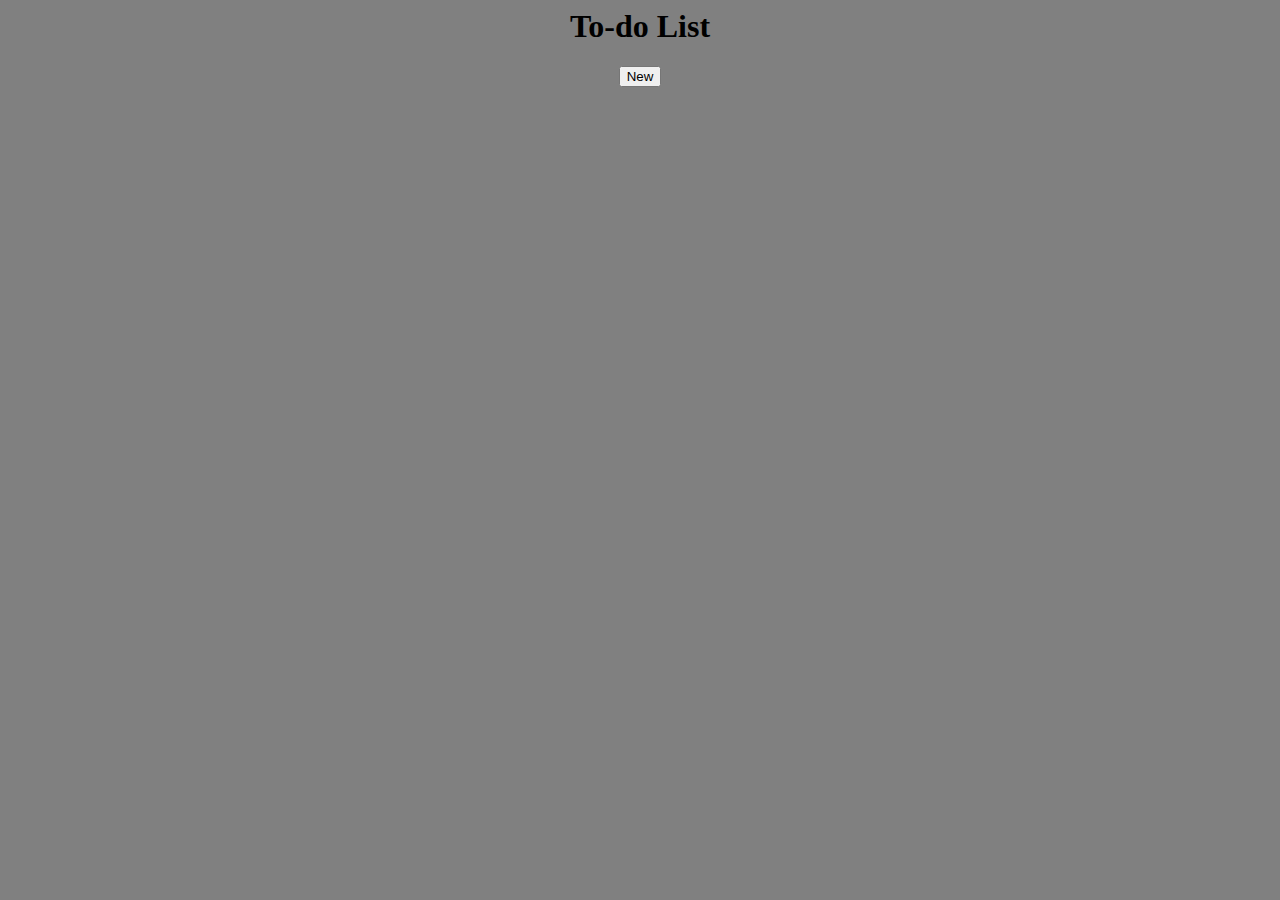
<file: day09/ex02/index.html>
<html>

<head>
	<title>To-do List</title>
	<script src="todo.js"></script>
</head>

<body style="text-align: center; background-color: grey;">
	<div class="todos">
		<h1>To-do List</h1>
		<div id="ft_list"></div>
		<button id="new">New</button>
	</div>
</body>

</html>
</file>
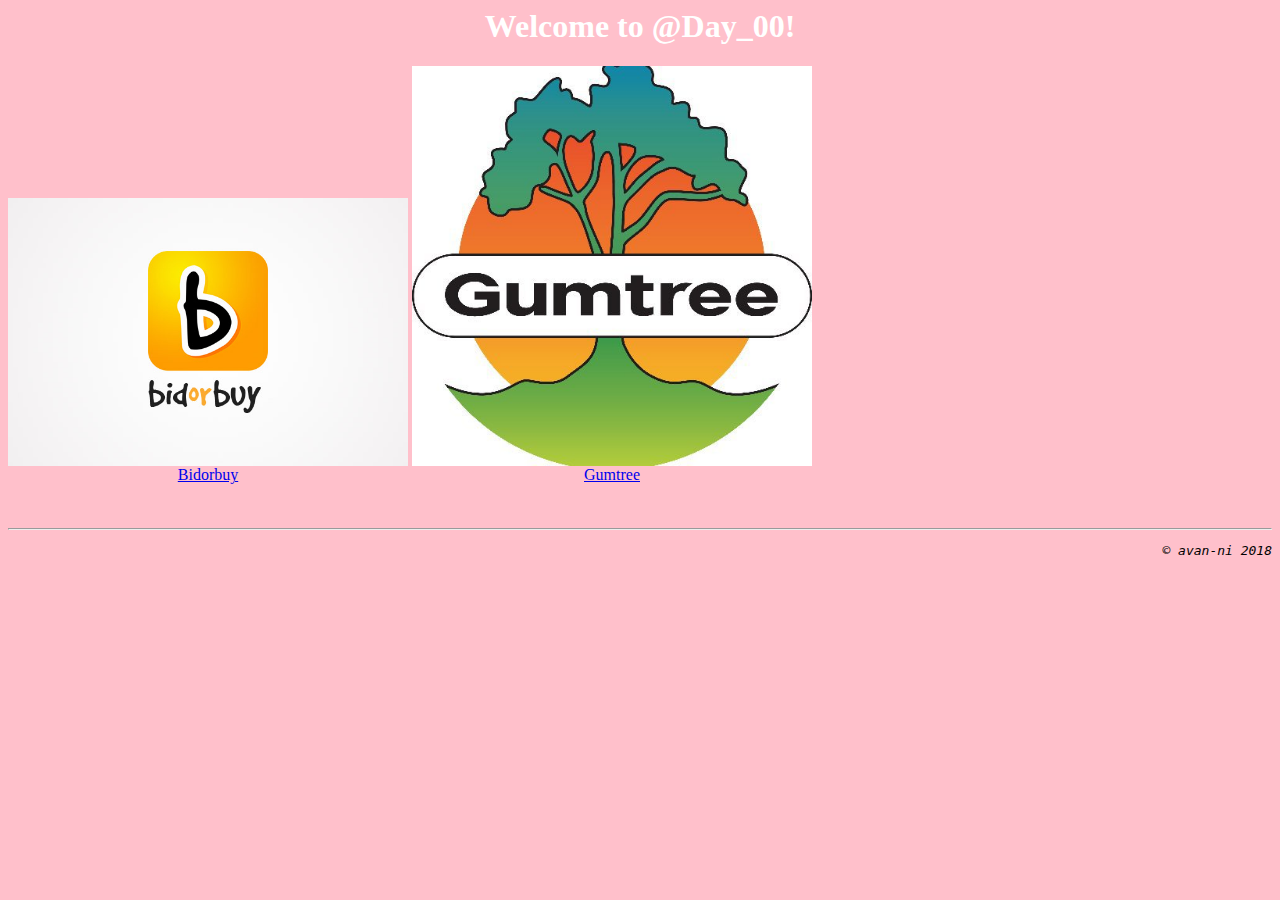
<file: day00/ex00/basics.html>
<html>

<head>
	<title>Basics</title>
	<style>
	body	{background-color:rgb(255, 192, 203)}
	h1		{color:white; text-align: center}
	img		{width: 400px;}
	div		{text-align: center; display: inline-block;}
	</style>
</head>

<body>

	<h1>Welcome to @Day_00!</h1>

	<div>
		<img src="bidorbuy.jpg">
		<br />
		<a href="http://www.bidorbuy.co.za/" target="_blank">Bidorbuy</a>
	</div>

	<div>
		<img src="gumtree.jpg">
		<br />
		<a href="http://www.gumtree.co.za/" target="_blank">Gumtree</a>
	</div>

	<br />
	<br />
	<br />
	<hr>
	<p style="text-align: right; font-family: monospace; font-style: italic">© avan-ni 2018</p>
</body>

</html>
</file>
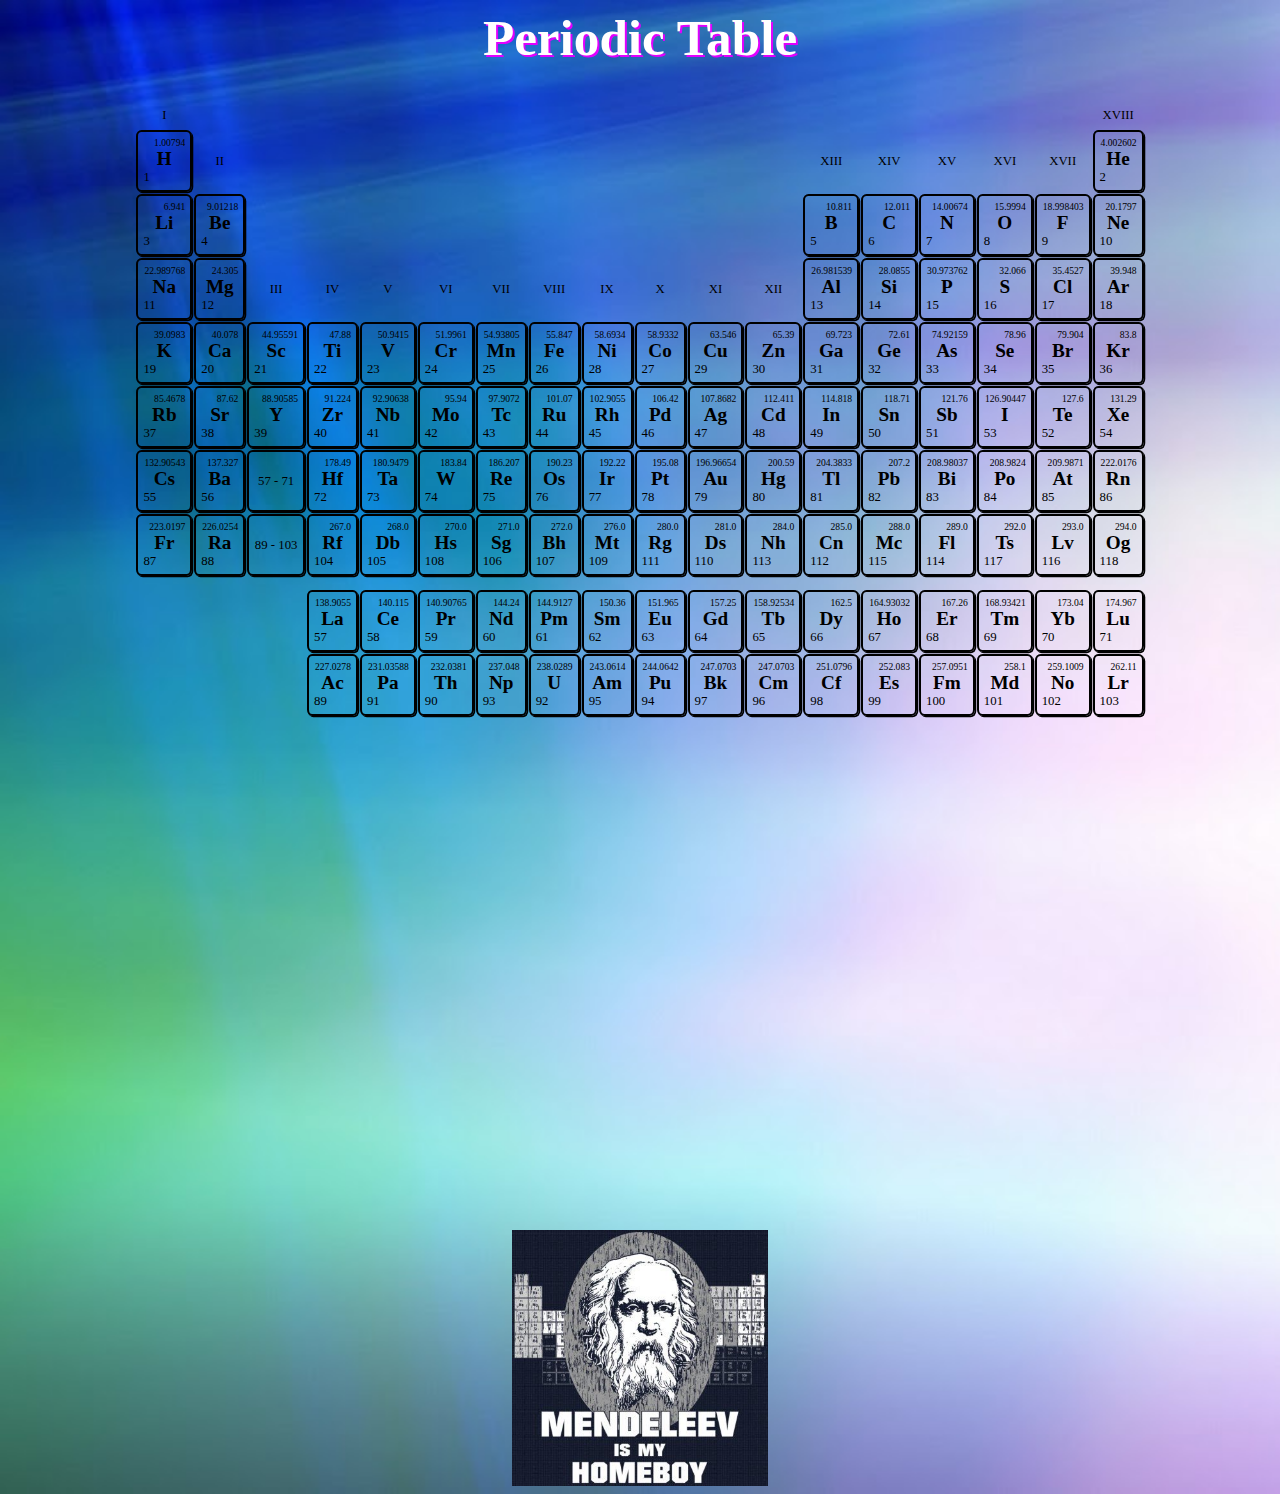
<file: day00/ex01/mendeleiev.html>
<html>

<head>
	<title>Periodic Table</title>
	<style>
		body {
			background-image: url("hd.jpg");
			background-size: cover;
		}

		h1 {
			color: white;
			text-align: center;
			font-size: 4vw;
			text-shadow: 2px 2px #e100ff;
		}

		.mass {
			text-align: right;
			padding: 0;
			margin: auto;
			font-size: 0.75vw;
		}

		.symbol {
			text-align: center;
			font-size: 1.5vw;
			padding: 0;
			margin: auto;
			font-weight: bold;
		}

		.number {
			text-align: left;
			padding: 0;
			margin: auto;
			font-size: 1vw;
		}

		.blank {
			border: 0;
			text-align: center;
			margin: auto;
			font-size: 1vw;
			box-shadow: none;
		}

		.holder {
			font-size: 1vw;
			text-align: center;
		}

		.col {
			border: 0;
			text-align: center;
			margin: auto;
			font-size: 1vw;
			box-shadow: none;

		}

		td {
			border: 2px solid black;
			margin: auto;
			height: 1vh;
			border-radius: 10%;
			box-shadow: 0.1vw 0.1vw;
			padding: 5px;
		}

		tr {}

		table {
			width: 80%;
			margin: auto;
			padding-bottom: 40vw;
		}

		p {
			padding: 0;
		}
	</style>
</head>

<body>

	<h1>Periodic Table</h1>
	<table>
		<tr>
			<td class="col">
				<p>I</p>
			</td>
			<td class="blank">
				<p></p>
			</td>
			<td class="blank">
				<p></p>
			</td>
			<td class="blank">
				<p></p>
			</td>
			<td class="blank">
				<p></p>
			</td>
			<td class="blank">
				<p></p>
			</td>
			<td class="blank">
				<p></p>
			</td>
			<td class="blank">
				<p></p>
			</td>
			<td class="blank">
				<p></p>
			</td>
			<td class="blank">
				<p></p>
			</td>
			<td class="blank">
				<p></p>
			</td>
			<td class="blank">
				<p></p>
			</td>
			<td class="blank">
				<p></p>
			</td>
			<td class="blank">
				<p></p>
			</td>
			<td class="blank">
				<p></p>
			</td>
			<td class="blank">
				<p></p>
			</td>
			<td class="blank">
				<p></p>
			</td>
			<td class="col">
				<p>XVIII</p>
			</td>
		</tr>
		<tr>
			<td>
				<p class="mass">1.00794</p>
				<p class="symbol">H</p>
				<p class="number">1</p>
			</td>
			<td class="col">
				<p>II</p>
			</td>
			<td class="blank">
				<p></p>
			</td>
			<td class="blank">
				<p></p>
			</td>
			<td class="blank">
				<p></p>
			</td>
			<td class="blank">
				<p></p>
			</td>
			<td class="blank">
				<p></p>
			</td>
			<td class="blank">
				<p></p>
			</td>
			<td class="blank">
				<p></p>
			</td>
			<td class="blank">
				<p></p>
			</td>
			<td class="blank">
				<p></p>
			</td>
			<td class="blank">
				<p></p>
			</td>
			<td class="col">
				<p>XIII</p>
			</td>
			<td class="col">
				<p>XIV</p>
			</td>
			<td class="col">
				<p>XV</p>
			</td>
			<td class="col">
				<p>XVI</p>
			</td>
			<td class="col">
				<p>XVII</p>
			</td>
			<td>
				<p class="mass">4.002602</p>
				<p class="symbol">He</p>
				<p class="number">2</p>
			</td>
		</tr>
		<tr>
			<td>
				<p class="mass">6.941</p>
				<p class="symbol">Li</p>
				<p class="number">3</p>
			</td>
			<td>
				<p class="mass">9.01218</p>
				<p class="symbol">Be</p>
				<p class="number">4</p>
			</td>
			<td class="blank">
				<p></p>
			</td>
			<td class="blank">
				<p></p>
			</td>
			<td class="blank">
				<p></p>
			</td>
			<td class="blank">
				<p></p>
			</td>
			<td class="blank">
				<p></p>
			</td>
			<td class="blank">
				<p></p>
			</td>
			<td class="blank">
				<p></p>
			</td>
			<td class="blank">
				<p></p>
			</td>
			<td class="blank">
				<p></p>
			</td>
			<td class="blank">
				<p></p>
			</td>
			<td>
				<p class="mass">10.811</p>
				<p class="symbol">B</p>
				<p class="number">5</p>
			</td>
			<td>
				<p class="mass">12.011</p>
				<p class="symbol">C</p>
				<p class="number">6</p>
			</td>
			<td>
				<p class="mass">14.00674</p>
				<p class="symbol">N</p>
				<p class="number">7</p>
			</td>
			<td>
				<p class="mass">15.9994</p>
				<p class="symbol">O</p>
				<p class="number">8</p>
			</td>
			<td>
				<p class="mass">18.998403</p>
				<p class="symbol">F</p>
				<p class="number">9</p>
			</td>
			<td>
				<p class="mass">20.1797</p>
				<p class="symbol">Ne</p>
				<p class="number">10</p>
			</td>
		</tr>
		<tr>
			<td>
				<p class="mass">22.989768</p>
				<p class="symbol">Na</p>
				<p class="number">11</p>
			</td>
			<td>
				<p class="mass">24.305</p>
				<p class="symbol">Mg</p>
				<p class="number">12</p>
			</td>
			<td class="col">
				<p>III</p>
			</td>
			<td class="col">
				<p>IV</p>
			</td>
			<td class="col">
				<p>V</p>
			</td>
			<td class="col">
				<p>VI</p>
			</td>
			<td class="col">
				<p>VII</p>
			</td>
			<td class="col">
				<p>VIII</p>
			</td>
			<td class="col">
				<p>IX</p>
			</td>
			<td class="col">
				<p>X</p>
			</td>
			<td class="col">
				<p>XI</p>
			</td>
			<td class="col">
				<p>XII</p>
			</td>
			<td>
				<p class="mass">26.981539</p>
				<p class="symbol">Al</p>
				<p class="number">13</p>
			</td>
			<td>
				<p class="mass">28.0855</p>
				<p class="symbol">Si</p>
				<p class="number">14</p>
			</td>
			<td>
				<p class="mass">30.973762</p>
				<p class="symbol">P</p>
				<p class="number">15</p>
			</td>
			<td>
				<p class="mass">32.066</p>
				<p class="symbol">S</p>
				<p class="number">16</p>
			</td>
			<td>
				<p class="mass">35.4527</p>
				<p class="symbol">Cl</p>
				<p class="number">17</p>
			</td>
			<td>
				<p class="mass">39.948</p>
				<p class="symbol">Ar</p>
				<p class="number">18</p>
			</td>
		</tr>
		<tr>
			<td>
				<p class="mass">39.0983</p>
				<p class="symbol">K</p>
				<p class="number">19</p>
			</td>

			<td>
				<p class="mass">40.078</p>
				<p class="symbol">Ca</p>
				<p class="number">20</p>
			</td>
			<td>
				<p class="mass">44.95591</p>
				<p class="symbol">Sc</p>
				<p class="number">21</p>
			</td>
			<td>
				<p class="mass">47.88</p>
				<p class="symbol">Ti</p>
				<p class="number">22</p>
			</td>
			<td>
				<p class="mass">50.9415</p>
				<p class="symbol">V</p>
				<p class="number">23</p>
			</td>
			<td>
				<p class="mass">51.9961</p>
				<p class="symbol">Cr</p>
				<p class="number">24</p>
			</td>
			<td>
				<p class="mass">54.93805</p>
				<p class="symbol">Mn</p>
				<p class="number">25</p>
			</td>
			<td>
				<p class="mass">55.847</p>
				<p class="symbol">Fe</p>
				<p class="number">26</p>
			</td>
			<td>
				<p class="mass">58.6934</p>
				<p class="symbol">Ni</p>
				<p class="number">28</p>
			</td>
			<td>
				<p class="mass">58.9332</p>
				<p class="symbol">Co</p>
				<p class="number">27</p>
			</td>
			<td>
				<p class="mass">63.546</p>
				<p class="symbol">Cu</p>
				<p class="number">29</p>
			</td>
			<td>
				<p class="mass">65.39</p>
				<p class="symbol">Zn</p>
				<p class="number">30</p>
			</td>
			<td>
				<p class="mass">69.723</p>
				<p class="symbol">Ga</p>
				<p class="number">31</p>
			</td>
			<td>
				<p class="mass">72.61</p>
				<p class="symbol">Ge</p>
				<p class="number">32</p>
			</td>
			<td>
				<p class="mass">74.92159</p>
				<p class="symbol">As</p>
				<p class="number">33</p>
			</td>
			<td>
				<p class="mass">78.96</p>
				<p class="symbol">Se</p>
				<p class="number">34</p>
			</td>
			<td>
				<p class="mass">79.904</p>
				<p class="symbol">Br</p>
				<p class="number">35</p>
			</td>
			<td>
				<p class="mass">83.8</p>
				<p class="symbol">Kr</p>
				<p class="number">36</p>
			</td>
		</tr>
		<tr>
			<td>
				<p class="mass">85.4678</p>
				<p class="symbol">Rb</p>
				<p class="number">37</p>
			</td>
			<td>
				<p class="mass">87.62</p>
				<p class="symbol">Sr</p>
				<p class="number">38</p>
			</td>
			<td>
				<p class="mass">88.90585</p>
				<p class="symbol">Y</p>
				<p class="number">39</p>
			</td>
			<td>
				<p class="mass">91.224</p>
				<p class="symbol">Zr</p>
				<p class="number">40</p>
			</td>
			<td>
				<p class="mass">92.90638</p>
				<p class="symbol">Nb</p>
				<p class="number">41</p>
			</td>
			<td>
				<p class="mass">95.94</p>
				<p class="symbol">Mo</p>
				<p class="number">42</p>
			</td>
			<td>
				<p class="mass">97.9072</p>
				<p class="symbol">Tc</p>
				<p class="number">43</p>
			</td>
			<td>
				<p class="mass">101.07</p>
				<p class="symbol">Ru</p>
				<p class="number">44</p>
			</td>
			<td>
				<p class="mass">102.9055</p>
				<p class="symbol">Rh</p>
				<p class="number">45</p>
			</td>
			<td>
				<p class="mass">106.42</p>
				<p class="symbol">Pd</p>
				<p class="number">46</p>
			</td>
			<td>
				<p class="mass">107.8682</p>
				<p class="symbol">Ag</p>
				<p class="number">47</p>
			</td>
			<td>
				<p class="mass">112.411</p>
				<p class="symbol">Cd</p>
				<p class="number">48</p>
			</td>
			<td>
				<p class="mass">114.818</p>
				<p class="symbol">In</p>
				<p class="number">49</p>
			</td>
			<td>
				<p class="mass">118.71</p>
				<p class="symbol">Sn</p>
				<p class="number">50</p>
			</td>
			<td>
				<p class="mass">121.76</p>
				<p class="symbol">Sb</p>
				<p class="number">51</p>
			</td>
			<td>
				<p class="mass">126.90447</p>
				<p class="symbol">I</p>
				<p class="number">53</p>
			</td>
			<td>
				<p class="mass">127.6</p>
				<p class="symbol">Te</p>
				<p class="number">52</p>
			</td>
			<td>
				<p class="mass">131.29</p>
				<p class="symbol">Xe</p>
				<p class="number">54</p>
			</td>
		</tr>
		<tr>
			<td>
				<p class="mass">132.90543</p>
				<p class="symbol">Cs</p>
				<p class="number">55</p>
			</td>
			<td>
				<p class="mass">137.327</p>
				<p class="symbol">Ba</p>
				<p class="number">56</p>
			</td>
			<td>
				<p class="holder">57 - 71</p>
			</td>

			<td>
				<p class="mass">178.49</p>
				<p class="symbol">Hf</p>
				<p class="number">72</p>
			</td>
			<td>
				<p class="mass">180.9479</p>
				<p class="symbol">Ta</p>
				<p class="number">73</p>
			</td>
			<td>
				<p class="mass">183.84</p>
				<p class="symbol">W</p>
				<p class="number">74</p>
			</td>
			<td>
				<p class="mass">186.207</p>
				<p class="symbol">Re</p>
				<p class="number">75</p>
			</td>
			<td>
				<p class="mass">190.23</p>
				<p class="symbol">Os</p>
				<p class="number">76</p>
			</td>
			<td>
				<p class="mass">192.22</p>
				<p class="symbol">Ir</p>
				<p class="number">77</p>
			</td>
			<td>
				<p class="mass">195.08</p>
				<p class="symbol">Pt</p>
				<p class="number">78</p>
			</td>
			<td>
				<p class="mass">196.96654</p>
				<p class="symbol">Au</p>
				<p class="number">79</p>
			</td>
			<td>
				<p class="mass">200.59</p>
				<p class="symbol">Hg</p>
				<p class="number">80</p>
			</td>
			<td>
				<p class="mass">204.3833</p>
				<p class="symbol">Tl</p>
				<p class="number">81</p>
			</td>
			<td>
				<p class="mass">207.2</p>
				<p class="symbol">Pb</p>
				<p class="number">82</p>
			</td>
			<td>
				<p class="mass">208.98037</p>
				<p class="symbol">Bi</p>
				<p class="number">83</p>
			</td>
			<td>
				<p class="mass">208.9824</p>
				<p class="symbol">Po</p>
				<p class="number">84</p>
			</td>
			<td>
				<p class="mass">209.9871</p>
				<p class="symbol">At</p>
				<p class="number">85</p>
			</td>
			<td>
				<p class="mass">222.0176</p>
				<p class="symbol">Rn</p>
				<p class="number">86</p>
			</td>
		</tr>
		<tr>
			<td>
				<p class="mass">223.0197</p>
				<p class="symbol">Fr</p>
				<p class="number">87</p>
			</td>
			<td>
				<p class="mass">226.0254</p>
				<p class="symbol">Ra</p>
				<p class="number">88</p>
			</td>
			<td>
				<p class="holder">89 - 103</p>
			</td>
			<td>
				<p class="mass">267.0</p>
				<p class="symbol">Rf</p>
				<p class="number">104</p>
			</td>
			<td>
				<p class="mass">268.0</p>
				<p class="symbol">Db</p>
				<p class="number">105</p>
			</td>
			<td>
				<p class="mass">270.0</p>
				<p class="symbol">Hs</p>
				<p class="number">108</p>
			</td>
			<td>
				<p class="mass">271.0</p>
				<p class="symbol">Sg</p>
				<p class="number">106</p>
			</td>
			<td>
				<p class="mass">272.0</p>
				<p class="symbol">Bh</p>
				<p class="number">107</p>
			</td>
			<td>
				<p class="mass">276.0</p>
				<p class="symbol">Mt</p>
				<p class="number">109</p>
			</td>
			<td>
				<p class="mass">280.0</p>
				<p class="symbol">Rg</p>
				<p class="number">111</p>
			</td>
			<td>
				<p class="mass">281.0</p>
				<p class="symbol">Ds</p>
				<p class="number">110</p>
			</td>
			<td>
				<p class="mass">284.0</p>
				<p class="symbol">Nh</p>
				<p class="number">113</p>
			</td>
			<td>
				<p class="mass">285.0</p>
				<p class="symbol">Cn</p>
				<p class="number">112</p>
			</td>
			<td>
				<p class="mass">288.0</p>
				<p class="symbol">Mc</p>
				<p class="number">115</p>
			</td>
			<td>
				<p class="mass">289.0</p>
				<p class="symbol">Fl</p>
				<p class="number">114</p>
			</td>
			<td>
				<p class="mass">292.0</p>
				<p class="symbol">Ts</p>
				<p class="number">117</p>
			</td>
			<td>
				<p class="mass">293.0</p>
				<p class="symbol">Lv</p>
				<p class="number">116</p>
			</td>
			<td>
				<p class="mass">294.0</p>
				<p class="symbol">Og</p>
				<p class="number">118</p>
			</td>
		</tr>
		<tr>
			<td class="blank">
				<p></p>
			</td>
		</tr>
		<tr>
			<td class="blank">
				<p></p>
			</td>
			<td class="blank">
				<p></p>
			</td>
			<td class="blank">
				<p></p>
			</td>
			<td>
				<p class="mass">138.9055</p>
				<p class="symbol">La</p>
				<p class="number">57</p>
			</td>
			<td>
				<p class="mass">140.115</p>
				<p class="symbol">Ce</p>
				<p class="number">58</p>
			</td>
			<td>
				<p class="mass">140.90765</p>
				<p class="symbol">Pr</p>
				<p class="number">59</p>
			</td>
			<td>
				<p class="mass">144.24</p>
				<p class="symbol">Nd</p>
				<p class="number">60</p>
			</td>
			<td>
				<p class="mass">144.9127</p>
				<p class="symbol">Pm</p>
				<p class="number">61</p>
			</td>
			<td>
				<p class="mass">150.36</p>
				<p class="symbol">Sm</p>
				<p class="number">62</p>
			</td>
			<td>
				<p class="mass">151.965</p>
				<p class="symbol">Eu</p>
				<p class="number">63</p>
			</td>
			<td>
				<p class="mass">157.25</p>
				<p class="symbol">Gd</p>
				<p class="number">64</p>
			</td>
			<td>
				<p class="mass">158.92534</p>
				<p class="symbol">Tb</p>
				<p class="number">65</p>
			</td>
			<td>
				<p class="mass">162.5</p>
				<p class="symbol">Dy</p>
				<p class="number">66</p>
			</td>
			<td>
				<p class="mass">164.93032</p>
				<p class="symbol">Ho</p>
				<p class="number">67</p>
			</td>
			<td>
				<p class="mass">167.26</p>
				<p class="symbol">Er</p>
				<p class="number">68</p>
			</td>
			<td>
				<p class="mass">168.93421</p>
				<p class="symbol">Tm</p>
				<p class="number">69</p>
			</td>
			<td>
				<p class="mass">173.04</p>
				<p class="symbol">Yb</p>
				<p class="number">70</p>
			</td>
			<td>
				<p class="mass">174.967</p>
				<p class="symbol">Lu</p>
				<p class="number">71</p>
			</td>
		</tr>
		<tr>
			<td class="blank">
				<p></p>
			</td>
			<td class="blank">
				<p></p>
			</td>
			<td class="blank">
				<p></p>
			</td>
			<td>
				<p class="mass">227.0278</p>
				<p class="symbol">Ac</p>
				<p class="number">89</p>
			</td>
			<td>
				<p class="mass">231.03588</p>
				<p class="symbol">Pa</p>
				<p class="number">91</p>
			</td>
			<td>
				<p class="mass">232.0381</p>
				<p class="symbol">Th</p>
				<p class="number">90</p>
			</td>
			<td>
				<p class="mass">237.048</p>
				<p class="symbol">Np</p>
				<p class="number">93</p>
			</td>
			<td>
				<p class="mass">238.0289</p>
				<p class="symbol">U</p>
				<p class="number">92</p>
			</td>
			<td>
				<p class="mass">243.0614</p>
				<p class="symbol">Am</p>
				<p class="number">95</p>
			</td>
			<td>
				<p class="mass">244.0642</p>
				<p class="symbol">Pu</p>
				<p class="number">94</p>
			</td>
			<td>
				<p class="mass">247.0703</p>
				<p class="symbol">Bk</p>
				<p class="number">97</p>
			</td>
			<td>
				<p class="mass">247.0703</p>
				<p class="symbol">Cm</p>
				<p class="number">96</p>
			</td>
			<td>
				<p class="mass">251.0796</p>
				<p class="symbol">Cf</p>
				<p class="number">98</p>
			</td>
			<td>
				<p class="mass">252.083</p>
				<p class="symbol">Es</p>
				<p class="number">99</p>
			</td>
			<td>
				<p class="mass">257.0951</p>
				<p class="symbol">Fm</p>
				<p class="number">100</p>
			</td>
			<td>
				<p class="mass">258.1</p>
				<p class="symbol">Md</p>
				<p class="number">101</p>
			</td>
			<td>
				<p class="mass">259.1009</p>
				<p class="symbol">No</p>
				<p class="number">102</p>
			</td>
			<td>
				<p class="mass">262.11</p>
				<p class="symbol">Lr</p>
				<p class="number">103</p>
			</td>
		</tr>
	</table>

	<img src="mend.jpg" style="display: block; margin-left: auto; margin-right: auto; width:20vw">
</body>

</html>
</file>
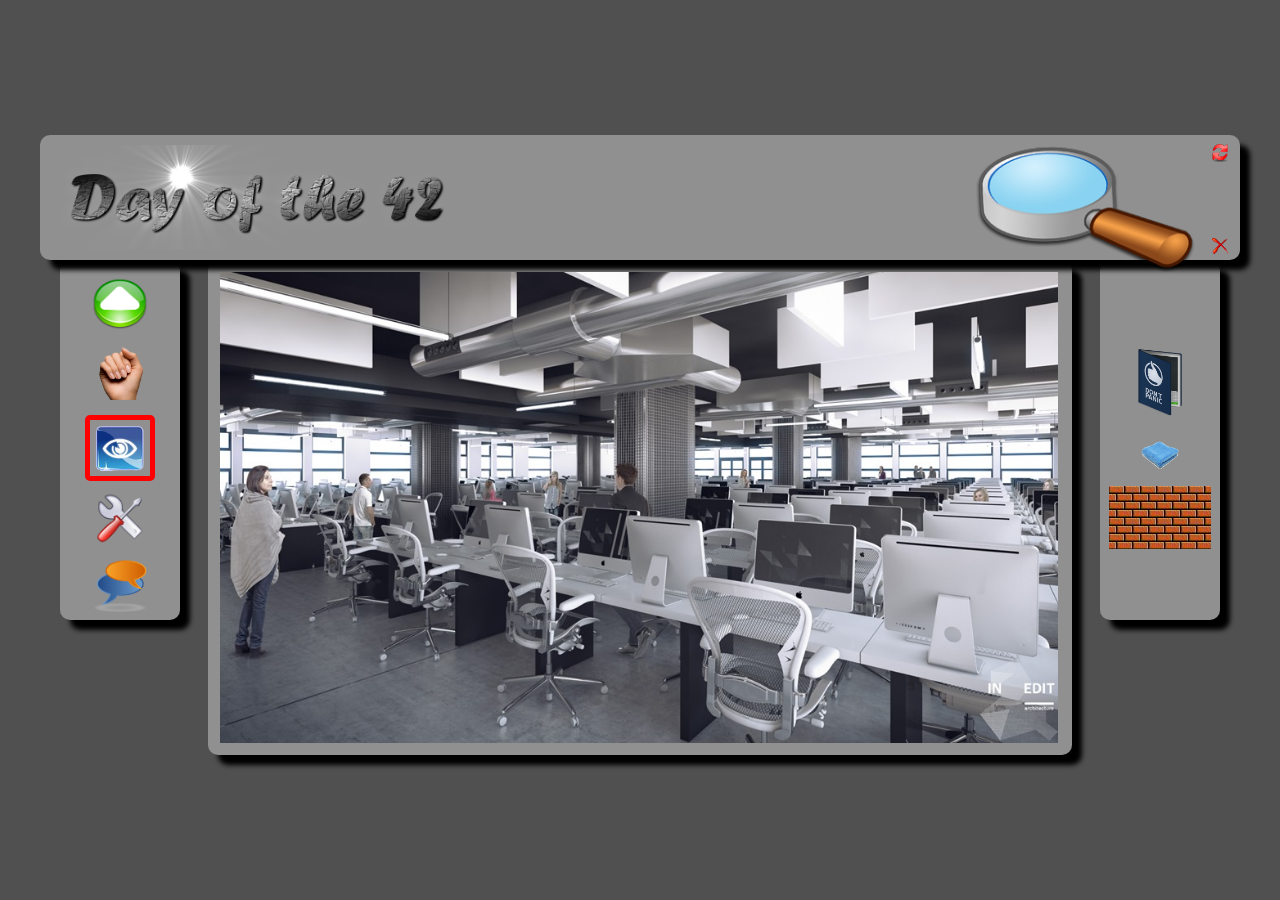
<file: day00/ex02/doft.html>
<html>

<head>
	<title>Day of the 42</title>
	<link rel="stylesheet" type="text/css" href="doft.css">
</head>

<body>

	<div class="top">
		<img src="./resources/day_of_the_42.png" title="Day of the 42" style="display: inline-block; margin-left: 10px; margin-right: 500px;
		height: 105px; padding-top: 5px; margin-bottom: 30px">
		<img src="./resources/loupe.png" title="No sh!t, Sherlock!" style="display: inline-block; 
			margin-right: auto; height: 140px; padding-top: 5px; padding-bottom: auto;">

		<div style="display: inline-block; margin-left: auto; margin-right: 5px;">
			<a href="https://www.disney.com/" title="Start from the beginning"><img src="./resources/reload.png" style="display: block; 
			height: 18px; padding-top: 5px; padding-bottom: 75px; padding-right: 3px"></a>
			<a href="https://www.relaischateaux.com/" title="Disconnect"><img src="./resources/close.gif" style="display: block;
			height: 18px; padding-top: auto; padding-bottom: 25px; padding-right: 3px"></a>
		</div>
	</div>
	<br />
	<div style="width: 1200px; display: block; text-align: center; margin: auto; margin-top: 0px;">
		<div class="sides" style="float: left;">
			<img src="./resources/arrow.png" title="Advance" style="display: block; margin-left: auto; margin-right: auto;
			padding-top: 15px; padding-bottom: 5px; width: 45%;">
			<img src="./resources/main.png" title="Take" style="display: block; margin-left: auto; margin-right: auto;
						padding-top: 10px; padding-bottom: 5px; width: 45%;">
			<img src="./resources/oeil.png" title="Look" style="display: block; margin-left: auto; margin-right: auto;
									margin-top: 10px; padding: 3px; width: 45%; border: solid 5px red; border-radius: 5px;">
			<img src="./resources/outil.png" title="Use" style="display: block; margin-left: auto; margin-right: auto;
												padding-top: 10px; padding-bottom: 5px; width: 45%;">
			<img src="./resources/chat-icon.png" title="Speak" style="display: block; margin-left: auto; margin-right: auto;
															padding-top: 10px; padding-bottom: 5px; width: 45%;">
		</div>

		<div class="sides" style="float: right;">
			<img src="./resources/book.png" title="Go read a book!" style="display: block; margin-left: auto;
					margin-right: auto; padding-top: 15px; padding-bottom: 5px; width: 45%;">
			<img src="./resources/towel.png" title="You should go take a shower... seriously, dude." style="display: block; margin-left: auto; margin-right: auto;
					padding-top: 10px; padding-bottom: 5px; width: 45%;">
			
			<div class="brick" title="It feels like I've hit a...">
				
			</div>
		</div>

		<div class="middle">
			<img src="./resources/cluster.jpg" style="display: block; padding: 12px; width: 97%;" usemap="planetmap">
			<map name="planetmap">
				<area shape="circle" coords="590,300,50" href="https://www.apple.com/" title="Apple No.1">
				<area shape="circle" coords="750,325,50" href="https://www.apple.com/" title="Apple No.2">
				<area shape="circle" coords="320,325,50" href="https://www.ikea.com/" title="Ikea">
			</map>
		</div>


	</div>
</body>
</html>
</file>
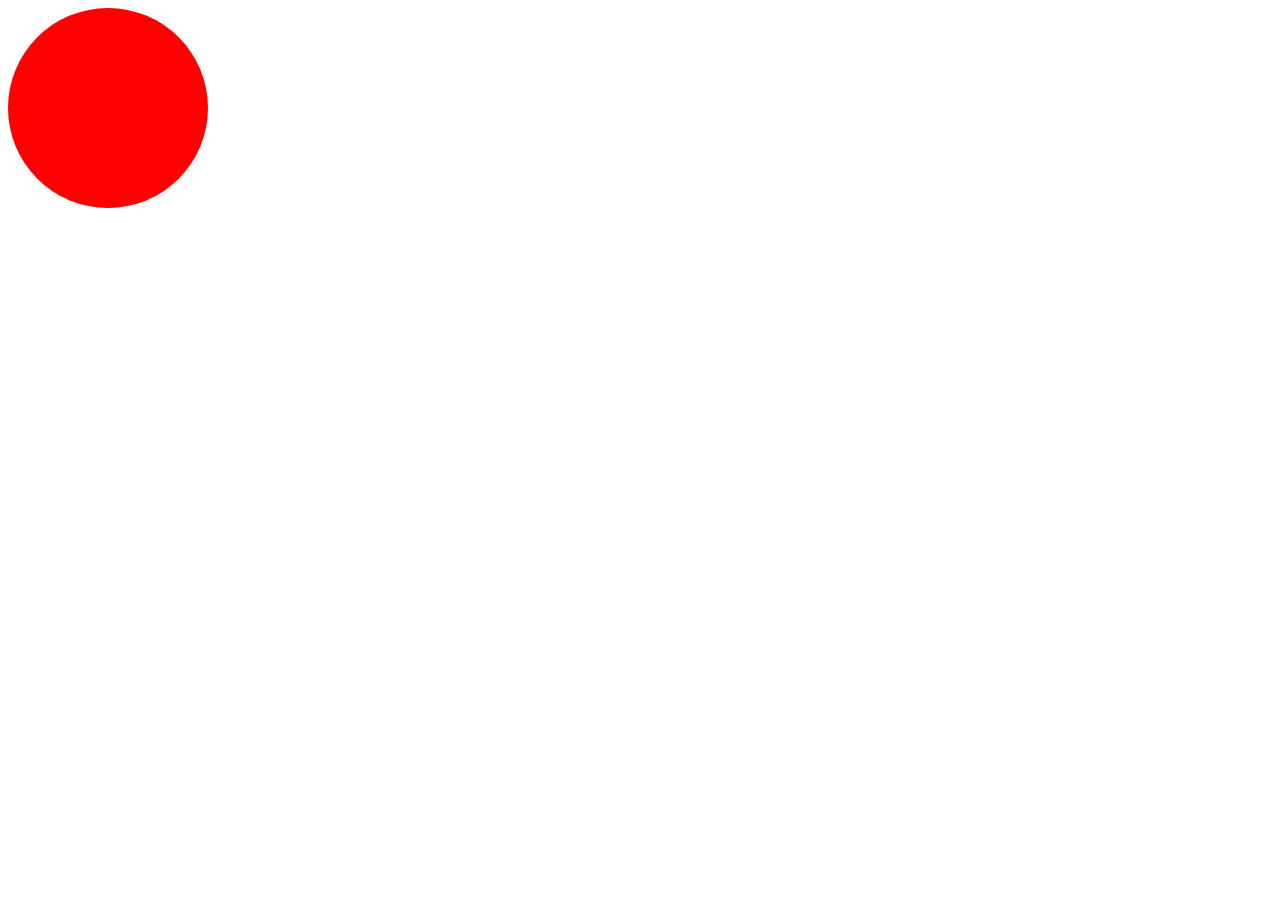
<file: day09/ex00/balloon.html>
<html>

<head>
	<title>Day09 - Ex00</title>
	<style>
		body {
		
		}

		h1 {
			
		}

		div {
			background-color: red;
			width: 200px;
			height: 200px;
			border-radius: 100px;
		}
	</style>
</head>

<body>
	<div id="balloon" onclick="myBalloon()" onmouseout="startShrink()">
		
	</div>

	<h1 id="size"></h1>
</body>

</html>

<script>
	var size = 200;
	var color = 99999;
	
	//document.getElementById("size").innerHTML = size + "px";

	function myBalloon() {
		if (size >= 420)
			size = 190;
		
		size += 10;
		color ++;
		
		change();
	}

	function startShrink() {
		if (size > 200)
			size -= 5;
	
		color--;
		change();
	}

	function change() {
		
		document.getElementById('balloon').style.height = size + 'px';
		document.getElementById('balloon').style.width = size + 'px';
		document.getElementById('balloon').style.borderRadius = size / 2 + 'px';

		if (color % 3 == 0)
			document.getElementById('balloon').style.backgroundColor = 'red';
		else if (color % 3 == 1)
			document.getElementById('balloon').style.backgroundColor = 'green';
		else if (color % 3 == 2)
			document.getElementById('balloon').style.backgroundColor = 'blue';

		//document.getElementById("size").innerHTML = size + "px";
	}
	
</script>
</file>
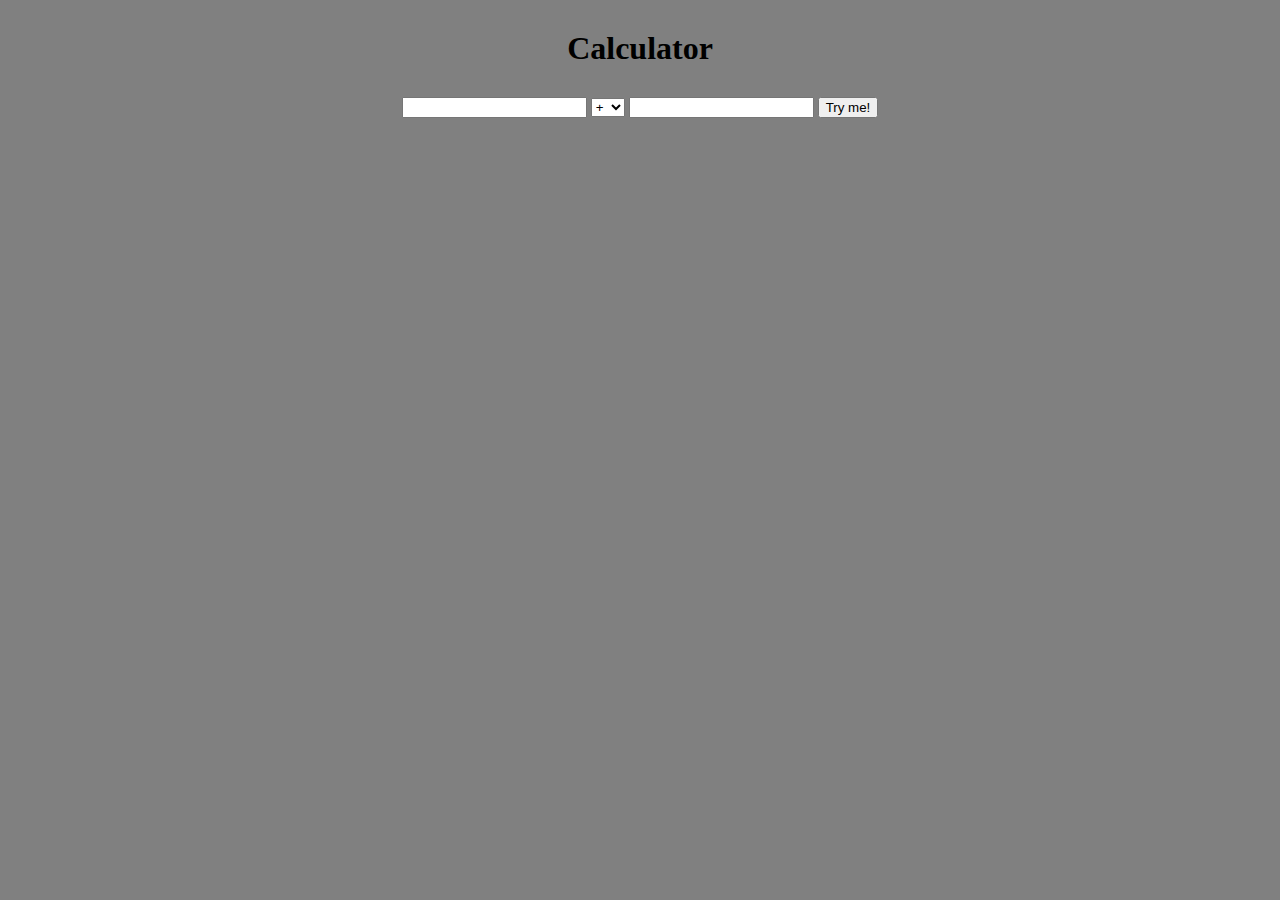
<file: day09/ex01/calc.html>
<html>

<head>
	<title>Day09 - Ex00</title>
	<style>
		body {
			background-color: grey;
			text-align: center;
		}

		h1 {

		}

		div {
	
		}

		#heading {
			margin: 30px;
		}
	</style>
</head>

<body>
	<div>
		<h1 id="heading">Calculator</h1>
	</div>

	<div>
		<form>
				<input type="text" id="lnum">
				<select id="x">
					<option value="+">+</option>
					<option value="-">-</option>
					<option value="x">x</option>
					<option value="/">/</option>
					<option value="%">%</option>
				</select>
				<input type="text" id="rnum" value="">
				<input type="submit" onclick="calc()" value="Try me!">
		</form>
	</div>
</body>

</html>

<script>
	
	setInterval(alertFunc, 30000);
	function alertFunc() {
		window.alert("Please, use me...");
	}

	function calc() {

		var lnum = document.getElementById("lnum").value;
		var rnum = document.getElementById("rnum").value;
		var x = document.getElementById("x").value;
		var ans = 0;

		if (rnum < 0 || lnum < 0) {
			window.alert("Error :(");
		} else {
				if ((x == '%' || x == '/') && (rnum == 0)) {
					console.log("It’s over 9000!");
					window.alert("It’s over 9000!");
				} else if (x == '+') {
					ans = parseFloat(lnum) + parseFloat(rnum);
					console.log(ans);
					window.alert(ans);
				} else if (x == '-') {
					ans = parseFloat(lnum) - parseFloat(rnum);
					console.log(ans);
					window.alert(ans);
				} else if (x == 'x') {
					ans = parseFloat(lnum) * parseFloat(rnum);
					console.log(ans);
					window.alert(ans);
				} else if (x == '/') {
					ans = parseFloat(lnum) / parseFloat(rnum);
					console.log(ans);
					window.alert(ans);
				} else if (x == '%') {
					ans = parseFloat(lnum) % parseFloat(rnum);
					console.log(ans);
					window.alert(ans);
				}
			}
		
	}

</script>
</file>
<file: day00/ex02/doft.css>
body {
    background-color: #505050;
	text-align: center;
	align-content: center;
}

.sides {
    display: block;
    background-color: #909090;
    border: opacity 0.5;
    border-radius: 10px 10px;
	box-shadow: 10px 10px 5px;
	align-content: center;
	width: 10%;
	height: 360px;
	margin: 20px;
	margin-top: 0;
	margin-bottom: auto;
}

.middle {
    display: block;
    background-color: #909090;
    border: opacity 0.5;
    border-radius: 10px 10px;
	box-shadow: 10px 10px 5px;
	margin: 10px;
	margin-top:0;
	margin-left: auto;
	margin-right: auto;
	width: 72%;
	/* vertical-align: -webkit-baseline-top; */
}

.top {
    display: inline-block;
    background-color: #909090;
    width: 1200px;
    border: opacity 0.5;
    border-radius: 10px 10px;
    box-shadow: 10px 10px 5px;
	height: 125px;
	margin-bottom: 0;
}

.brick {
	background-image: url("./resources/brick.jpg");
	margin-left: auto; 
	margin-right: auto;
	margin-top: 5px; 
	width: 85%; 
	height: 17.5%;
}
</file>
